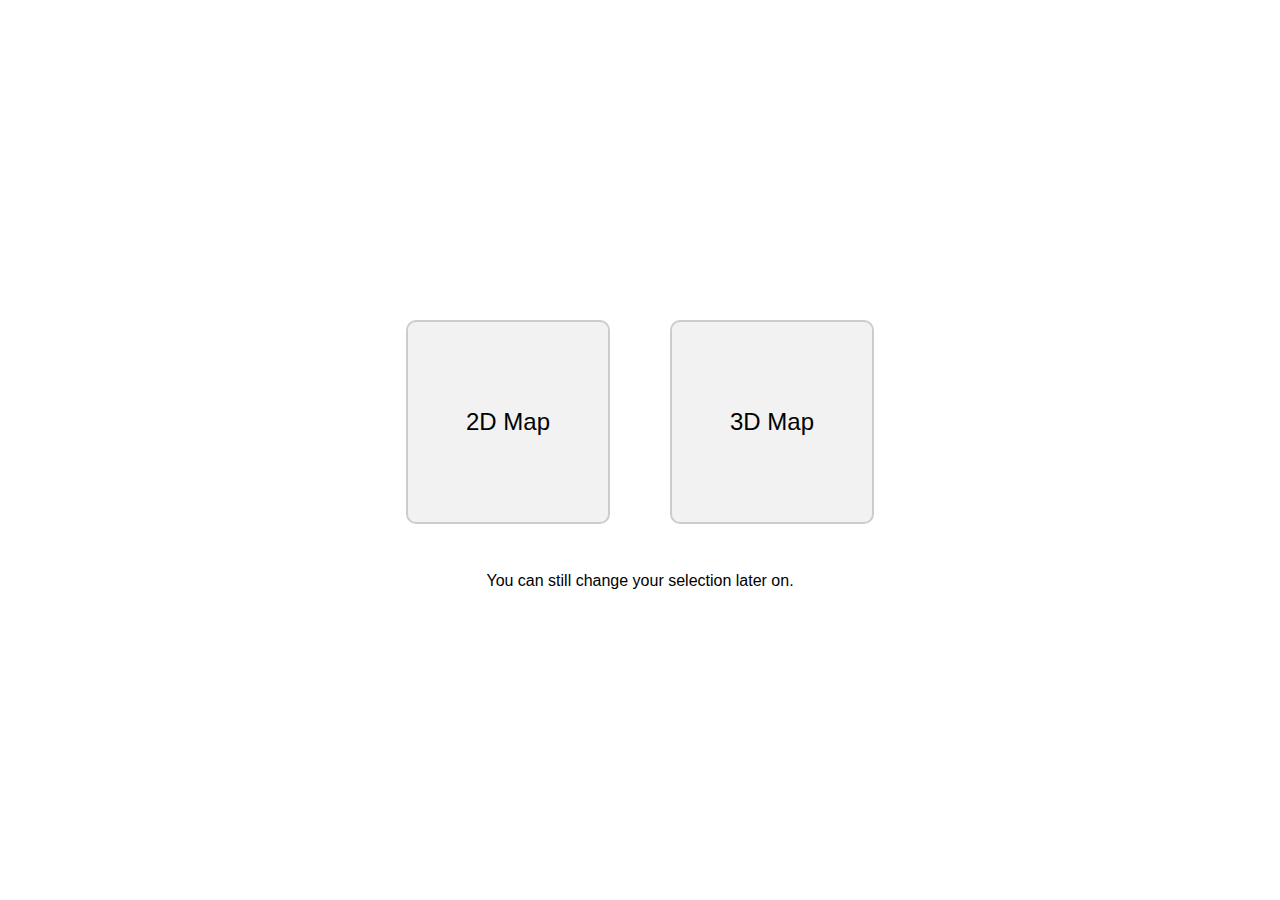
<file: index.html>
<!DOCTYPE html>
<html>
<head>
  <title>Map Mode Selection</title>
  <style>
    html, body {
      height: 100%;
      margin: 0;
      display: flex;
      flex-direction: column;
      justify-content: center;
      align-items: center;
      font-family: 'StylishFont', sans-serif;
    }
    
    .container {
      display: flex;
      justify-content: center;
      align-items: center;
    }
    
    .box {
      width: 200px;
      height: 200px;
      background-color: #f2f2f2;
      border: 2px solid #ccc;
      border-radius: 10px;
      display: flex;
      justify-content: center;
      align-items: center;
      margin: 10px;
      text-align: center;
      font-size: 24px;
      cursor: pointer;
      transition: all 0.5s ease;
    }
    
    .highlight {
      background-color: #dddddd;
      border-color: black;
      border-width: 3px;
      transform: scale(1.1);
    }
    
    .text {
      margin-top: 20px;
      font-size: 16px;
    }
    
    /* Add a gap between the boxes */
    .box:last-child {
      margin-left: 50px;
    }

  </style>
</head>
<body>
  <div class="container">
    <div class="box" id="box1">2D Map</div>
    <div class="box" id="box2">3D Map</div>
  </div>
  
  <div class="text"><br>You can still change your selection later on.</div>

  <script>
    // Box highlighting
    var box1 = document.getElementById("box1");
    var box2 = document.getElementById("box2");

    box1.addEventListener("mouseover", function() {
      box1.classList.add("highlight");
    });

    box1.addEventListener("mouseout", function() {
      box1.classList.remove("highlight");
    });

    box2.addEventListener("mouseover", function() {
      box2.classList.add("highlight");
    });

    box2.addEventListener("mouseout", function() {
      box2.classList.remove("highlight");
    });

    // Box linking
    box1.addEventListener("click", function() {
      window.location.href = "2D_version.html";
    });

    box2.addEventListener("click", function() {
      window.location.href = "3D_version.html";
    });
  </script>
</body>
</html>
</file>
